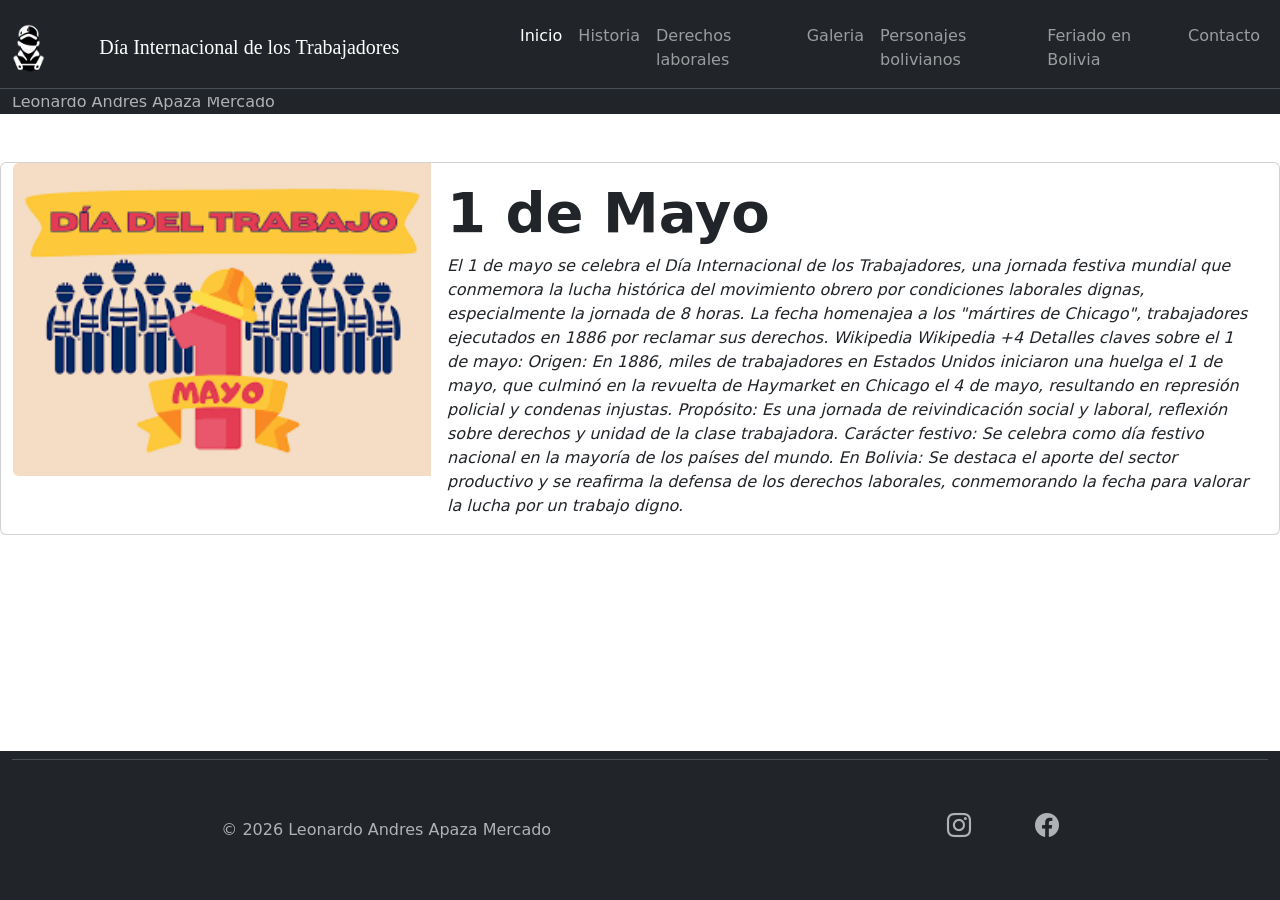
<file: index.html>
<!doctype html>
<html lang="en">

<head>
  <meta charset="utf-8">
  <meta name="viewport" content="width=device-width, initial-scale=1">
  <title>Inicio</title>

  <link href="https://cdn.jsdelivr.net/npm/bootstrap@5.3.8/dist/css/bootstrap.min.css" rel="stylesheet"
    integrity="sha384-sRIl4kxILFvY47J16cr9ZwB07vP4J8+LH7qKQnuqkuIAvNWLzeN8tE5YBujZqJLB" crossorigin="anonymous">
  <link rel="stylesheet" href="https://cdn.jsdelivr.net/npm/bootstrap-icons@1.11.3/font/bootstrap-icons.min.css">
  <link rel="stylesheet" href="css/estilo.css">
</head>

<body>

  <script src="https://cdn.jsdelivr.net/npm/bootstrap@5.3.8/dist/js/bootstrap.bundle.min.js"
    integrity="sha384-FKyoEForCGlyvwx9Hj09JcYn3nv7wiPVlz7YYwJrWVcXK/BmnVDxM+D2scQbITxI"
    crossorigin="anonymous"></script>


  <nav class="navbar navbar-expand-lg bg-dark  border-body fixed-top" id="Inicio" data-bs-theme="dark">
    <div class="container-fluid border-bottom">
      <div class="pu">
        <a class="navbar-brand pe-sm-0 pe-md-5 a" href="#">
          <img src="media/logo.png" alt="Logo" width="auto" height="70"
            class="d-inline-block align-text-center pe-sm-2 pe-md-5 a1">
          <span class="a2">Día Internacional de los Trabajadores</span>
        </a>

        <button class="navbar-toggler justify-content-end b" type="button" data-bs-toggle="collapse"
          data-bs-target="#navbarNav" aria-controls="navbarNav" aria-expanded="false" aria-label="Toggle navigation">
          <span class="navbar-toggler-icon"></span>
        </button>

      </div>

      <div class="collapse navbar-collapse" id="navbarNav">
        <ul class="navbar-nav ms-auto ">
          <li class="nav-item">
            <a class="nav-link active" aria-current="page" href="#Inicio">Inicio</a>
          </li>
          <li class="nav-item">
            <a class="nav-link" href="pages/historia.html">Historia</a>
          </li>
          <li class="nav-item">
            <a class="nav-link" href="pages/derela.html">Derechos laborales</a>
          </li>
          <li class="nav-item">
            <a class="nav-link" href="pages/galeria.html">Galeria</a>
          </li>
          <li class="nav-item">
            <a class="nav-link" href="pages/perbo.html">Personajes bolivianos</a>
          </li>
          <li class="nav-item">
            <a class="nav-link" href="pages/feribo.html">Feriado en Bolivia</a>
          </li>
          <li class="nav-item">
            <a class="nav-link" href="pages/contacto.html">Contacto</a>
          </li>
        </ul>
      </div>
    </div>

  </nav>
  <div class="container-fluid bg-dark" data-bs-theme="dark">
    <span class="fs-6 text-body-secondary">Leonardo Andres Apaza Mercado</span>
  </div>
 
  <div class="card container-fluid my-5 mb-3" style="max-width: 1500px;">
    <div class="row g-0">
      <div class="col-md-4">
        <img src="media/1ini.png" class="img-fluid w-100 rounded-start" alt="...">
      </div>
      <div class="col-md-8">
        <div class="card-body">
          <h5 class="card-title fw-bold display-4">1 de Mayo</h5>
          <p class="card-text fst-italic ">El 1 de mayo se celebra el Día Internacional de los Trabajadores, una jornada festiva
            mundial que conmemora la lucha histórica del movimiento obrero por condiciones laborales dignas,
            especialmente la jornada de 8 horas. La fecha homenajea a los "mártires de Chicago", trabajadores ejecutados
            en 1886 por reclamar sus derechos.
            Wikipedia
            Wikipedia
            +4
            Detalles claves sobre el 1 de mayo:
            Origen: En 1886, miles de trabajadores en Estados Unidos iniciaron una huelga el 1 de mayo, que culminó en
            la revuelta de Haymarket en Chicago el 4 de mayo, resultando en represión policial y condenas injustas.
            Propósito: Es una jornada de reivindicación social y laboral, reflexión sobre derechos y unidad de la clase
            trabajadora.
            Carácter festivo: Se celebra como día festivo nacional en la mayoría de los países del mundo.
            En Bolivia: Se destaca el aporte del sector productivo y se reafirma la defensa de los derechos laborales,
            conmemorando la fecha para valorar la lucha por un trabajo digno.</p>

        </div>
      </div>
    </div>
  </div>



  <div class="container-fluid bg-dark fixed-bottom" data-bs-theme="dark">
    <footer class="d-flex flex-wrap flex-column flex-md-row justify-content-center 
    bg-dark align-items-center mt-2 py-md-5 py-sm-3 border-top" data-bs-theme="dark">
      <div class="col-md-4 d-flex align-items-center">
        <span class="pt-1 mb-3 mb-sm-1 text-body-secondary">© 2026 Leonardo Andres Apaza Mercado</span>
      </div>
      <ul class="nav mb-2 mb-sm-2 col-md-4 justify-content-end list-unstyled d-flex">
        <li class="ms-3 pe-md-5">
          <a class="text-body-secondary" href="#" aria-label="Instagram">
            <i class="bi bi-instagram" style="font-size: 24px;"></i>
          </a>
        </li>
        <li class="ms-3">
          <a class="text-body-secondary" href="#" aria-label="Facebook">
            <i class="bi bi-facebook" style="font-size: 24px;"></i>
          </a>
        </li>
      </ul>
    </footer>
  </div>


</body>

</html>
</file>
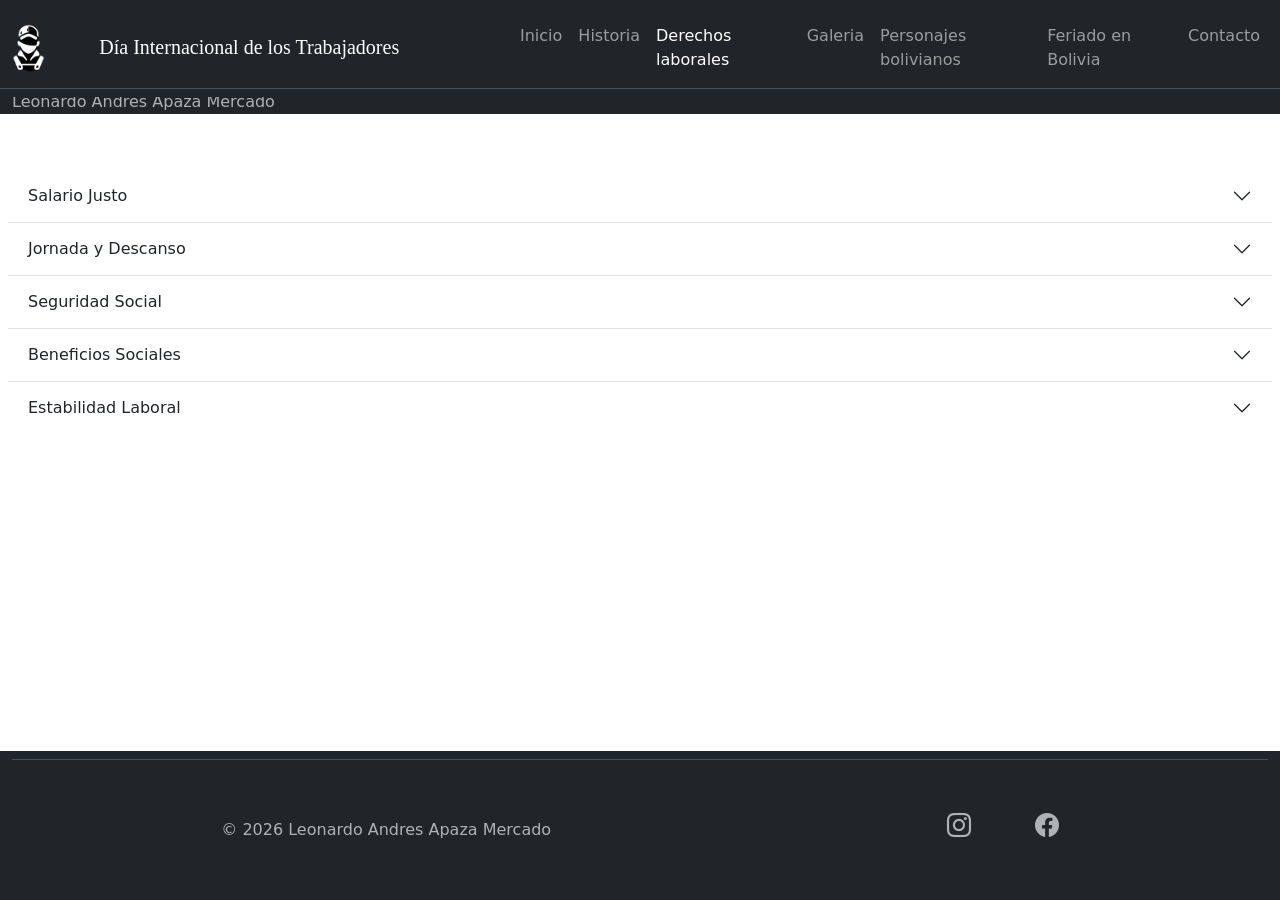
<file: pages/derela.html>
<!doctype html>
<html lang="en">

<head>
  <meta charset="utf-8">
  <meta name="viewport" content="width=device-width, initial-scale=1">
  <title>Derechos laborales</title>
  <link href="https://cdn.jsdelivr.net/npm/bootstrap@5.3.8/dist/css/bootstrap.min.css" rel="stylesheet"
    integrity="sha384-sRIl4kxILFvY47J16cr9ZwB07vP4J8+LH7qKQnuqkuIAvNWLzeN8tE5YBujZqJLB" crossorigin="anonymous">
  <link rel="stylesheet" href="https://cdn.jsdelivr.net/npm/bootstrap-icons@1.11.3/font/bootstrap-icons.min.css">
  <link rel="stylesheet" href="../css/estilo.css">
</head>

<body>
  <script src="https://cdn.jsdelivr.net/npm/bootstrap@5.3.8/dist/js/bootstrap.bundle.min.js"
    integrity="sha384-FKyoEForCGlyvwx9Hj09JcYn3nv7wiPVlz7YYwJrWVcXK/BmnVDxM+D2scQbITxI"
    crossorigin="anonymous"></script>

  <nav class="navbar navbar-expand-lg bg-dark  border-body fixed-top" id="Inicio" data-bs-theme="dark">
    <div class="container-fluid border-bottom">
      <div class="pu">
        <a class="navbar-brand pe-sm-0 pe-md-5 a" href="#">
          <img src="../media/logo.png" alt="Logo" width="auto" height="70"
            class="d-inline-block align-text-center pe-sm-2 pe-md-5 a1">
          <span class="a2">Día Internacional de los Trabajadores</span>
        </a>

        <button class="navbar-toggler justify-content-end b" type="button" data-bs-toggle="collapse"
          data-bs-target="#navbarNav" aria-controls="navbarNav" aria-expanded="false" aria-label="Toggle navigation">
          <span class="navbar-toggler-icon"></span>
        </button>

      </div>

      <div class="collapse navbar-collapse" id="navbarNav">
        <ul class="navbar-nav ms-xl-auto">
          <li class="nav-item">
            <a class="nav-link" aria-current="page" href="../index.html">Inicio</a>
          </li>
          <li class="nav-item">
            <a class="nav-link" href="historia.html">Historia</a>
          </li>
          <li class="nav-item">
            <a class="nav-link  active" href="#Inicio">Derechos laborales</a>
          </li>
          <li class="nav-item">
            <a class="nav-link" href="galeria.html">Galeria</a>
          </li>
          <li class="nav-item">
            <a class="nav-link" href="perbo.html">Personajes bolivianos</a>
          </li>
          <li class="nav-item">
            <a class="nav-link" href="feribo.html">Feriado en Bolivia</a>
          </li>
          <li class="nav-item">
            <a class="nav-link" href="contacto.html">Contacto</a>
          </li>
        </ul>
      </div>
    </div>

  </nav>


  <div class="container-fluid bg-dark" data-bs-theme="dark">
    <span class="fs-6 text-body-secondary">Leonardo Andres Apaza Mercado</span>
  </div>

  <div class="accordion accordion-flush mt-5 p-2" id="accordionFlushExample">
    <div class="accordion-item">
      <h2 class="accordion-header">
        <button class="accordion-button collapsed" type="button" data-bs-toggle="collapse"
          data-bs-target="#flush-collapseOne" aria-expanded="false" aria-controls="flush-collapseOne">
          Salario Justo
        </button>
      </h2>
      <div id="flush-collapseOne" class="accordion-collapse collapse" data-bs-parent="#accordionFlushExample">
        <div class="accordion-body">Pago no inferior al salario mínimo nacional (Bs. 2.362 en 2024, sujeto a incrementos
          anuales).</div>
      </div>
    </div>
    <div class="accordion-item">
      <h2 class="accordion-header">
        <button class="accordion-button collapsed" type="button" data-bs-toggle="collapse"
          data-bs-target="#flush-collapseTwo" aria-expanded="false" aria-controls="flush-collapseTwo">
          Jornada y Descanso
        </button>
      </h2>
      <div id="flush-collapseTwo" class="accordion-collapse collapse" data-bs-parent="#accordionFlushExample">
        <div class="accordion-body">Jornada máxima de 48 horas semanales (hombres, industria) o 40 horas (mujeres, toda
          industria). Derecho a descanso semanal y vacaciones pagadas (15 días hábiles tras un año).</div>
      </div>
    </div>
    <div class="accordion-item">
      <h2 class="accordion-header">
        <button class="accordion-button collapsed" type="button" data-bs-toggle="collapse"
          data-bs-target="#flush-collapseThree" aria-expanded="false" aria-controls="flush-collapseThree">
          Seguridad Social
        </button>
      </h2>
      <div id="flush-collapseThree" class="accordion-collapse collapse" data-bs-parent="#accordionFlushExample">
        <div class="accordion-body">Afiliación a corto plazo (salud) y largo plazo (jubilación).</div>
      </div>
    </div>
    <div class="accordion-item">
      <h2 class="accordion-header">
        <button class="accordion-button collapsed" type="button" data-bs-toggle="collapse"
          data-bs-target="#flush-collapse4" aria-expanded="false" aria-controls="flush-collapse4">
          Beneficios Sociales
        </button>
      </h2>
      <div id="flush-collapse4" class="accordion-collapse collapse" data-bs-parent="#accordionFlushExample">
        <div class="accordion-body">Aguinaldo de Navidad y pago de finiquito (indemnización/desahucio) ante retiros justificados.</div>
      </div>
    </div>
    <div class="accordion-item">
      <h2 class="accordion-header">
        <button class="accordion-button collapsed" type="button" data-bs-toggle="collapse"
          data-bs-target="#flush-collapse5" aria-expanded="false" aria-controls="flush-collapse5">
          Estabilidad Laboral
        </button>
      </h2>
      <div id="flush-collapse5" class="accordion-collapse collapse" data-bs-parent="#accordionFlushExample">
        <div class="accordion-body">Protección contra despidos injustificados y reconocimiento de la relación laboral verbal o escrita.</div>
      </div>
    </div>
  </div>

  <div class="container-fluid bg-dark fixed-bottom" data-bs-theme="dark">
    <footer class="d-flex flex-wrap flex-column flex-md-row justify-content-center 
    bg-dark align-items-center mt-2 py-md-5 py-sm-3 border-top" data-bs-theme="dark">
      <div class="col-md-4 d-flex align-items-center">
        <span class="pt-1 mb-3 mb-sm-1 text-body-secondary">© 2026 Leonardo Andres Apaza Mercado</span>
      </div>
      <ul class="nav mb-2 mb-sm-2 col-md-4 justify-content-end list-unstyled d-flex">
        <li class="ms-3 pe-md-5">
          <a class="text-body-secondary" href="#" aria-label="Instagram">
            <i class="bi bi-instagram" style="font-size: 24px;"></i>
          </a>
        </li>
        <li class="ms-3">
          <a class="text-body-secondary" href="#" aria-label="Facebook">
            <i class="bi bi-facebook" style="font-size: 24px;"></i>
          </a>
        </li>
      </ul>
    </footer>
  </div>
</body>

</html>
</file>
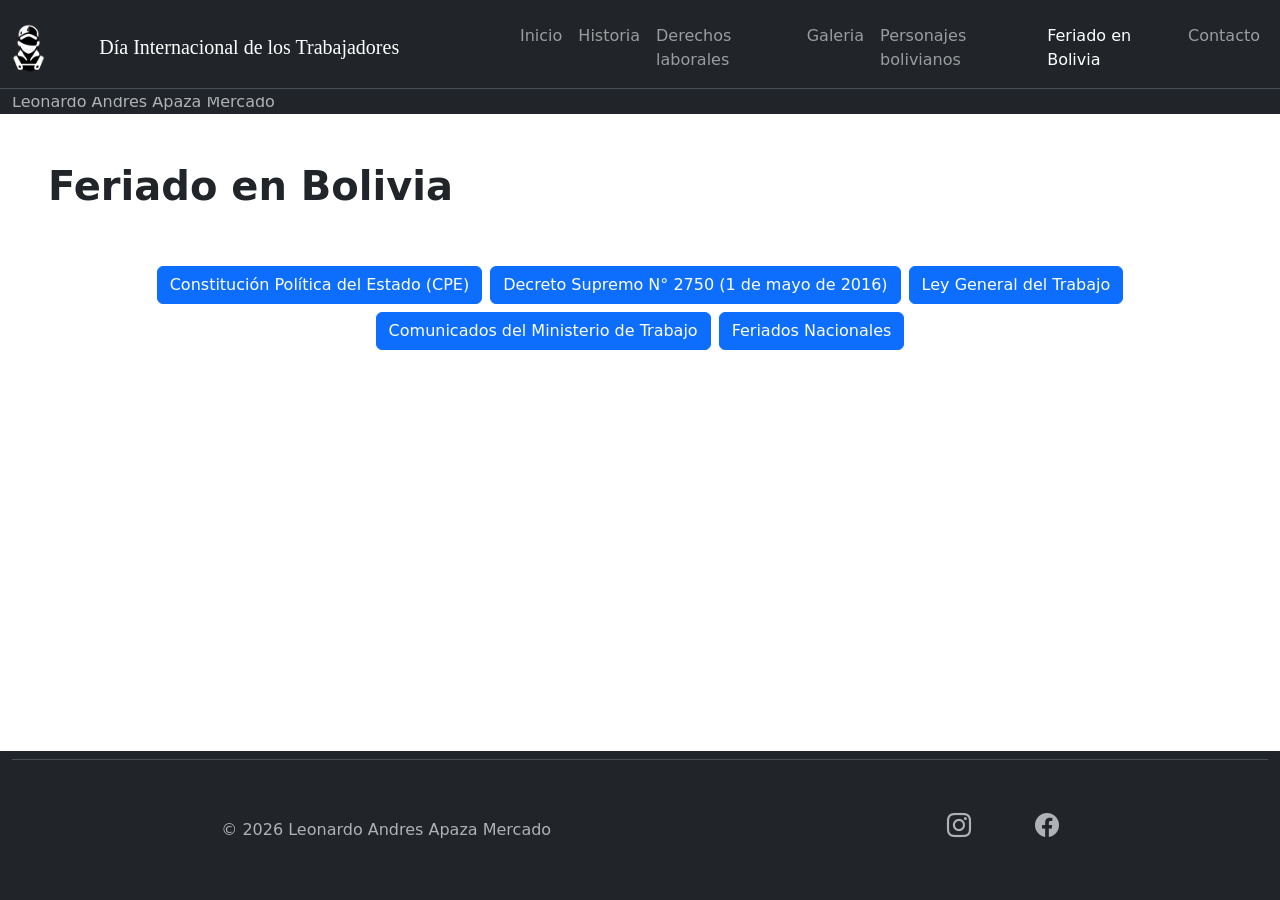
<file: pages/feribo.html>
<!doctype html>
<html lang="en">

<head>
  <meta charset="utf-8">
  <meta name="viewport" content="width=device-width, initial-scale=1">
  <title>Feriado en Bolivia</title>
  <link href="https://cdn.jsdelivr.net/npm/bootstrap@5.3.8/dist/css/bootstrap.min.css" rel="stylesheet"
    integrity="sha384-sRIl4kxILFvY47J16cr9ZwB07vP4J8+LH7qKQnuqkuIAvNWLzeN8tE5YBujZqJLB" crossorigin="anonymous">
  <link rel="stylesheet" href="https://cdn.jsdelivr.net/npm/bootstrap-icons@1.11.3/font/bootstrap-icons.min.css">
  <link rel="stylesheet" href="../css/estilo.css">
</head>

<body>
  <script src="https://cdn.jsdelivr.net/npm/bootstrap@5.3.8/dist/js/bootstrap.bundle.min.js"
    integrity="sha384-FKyoEForCGlyvwx9Hj09JcYn3nv7wiPVlz7YYwJrWVcXK/BmnVDxM+D2scQbITxI"
    crossorigin="anonymous"></script>

  <nav class="navbar navbar-expand-lg bg-dark  border-body fixed-top" id="Inicio" data-bs-theme="dark">
    <div class="container-fluid border-bottom">
      <div class="pu">
        <a class="navbar-brand pe-sm-0 pe-md-5 a" href="#">
          <img src="../media/logo.png" alt="Logo" width="auto" height="70"
            class="d-inline-block align-text-center pe-sm-2 pe-md-5 a1">
          <span class="a2">Día Internacional de los Trabajadores</span>
        </a>

        <button class="navbar-toggler justify-content-end b" type="button" data-bs-toggle="collapse"
          data-bs-target="#navbarNav" aria-controls="navbarNav" aria-expanded="false" aria-label="Toggle navigation">
          <span class="navbar-toggler-icon"></span>
        </button>

      </div>

      <div class="collapse navbar-collapse" id="navbarNav">
        <ul class="navbar-nav ms-xl-auto">
          <li class="nav-item">
            <a class="nav-link" aria-current="page" href="../index.html">Inicio</a>
          </li>
          <li class="nav-item">
            <a class="nav-link" href="historia.html">Historia</a>
          </li>
          <li class="nav-item">
            <a class="nav-link" href="derela.html">Derechos laborales</a>
          </li>
          <li class="nav-item">
            <a class="nav-link" href="galeria.html">Galeria</a>
          </li>
          <li class="nav-item">
            <a class="nav-link" href="perbo.html">Personajes bolivianos</a>
          </li>
          <li class="nav-item">
            <a class="nav-link  active" href="#Inicio">Feriado en Bolivia</a>
          </li>
          <li class="nav-item">
            <a class="nav-link" href="contacto.html">Contacto</a>
          </li>
        </ul>
      </div>
    </div>

  </nav>

  <div class="container-fluid bg-dark" data-bs-theme="dark">
    <span class="fs-6 text-body-secondary">Leonardo Andres Apaza Mercado</span>
  </div>

  <p class="fw-bold display-6 m-5">Feriado en Bolivia</p>
  <div class="d-flex flex-wrap justify-content-center align-items-center g-3 p-1 m-5">
    <button type="button" class="btn btn-primary m-1" data-bs-toggle="modal" data-bs-target="#1">
      Constitución Política del Estado (CPE)
    </button>
    <button type="button" class="btn btn-primary m-1" data-bs-toggle="modal" data-bs-target="#2">
      Decreto Supremo N° 2750 (1 de mayo de 2016)
    </button>
    <button type="button" class="btn btn-primary m-1" data-bs-toggle="modal" data-bs-target="#3">
      Ley General del Trabajo
    </button>
    <button type="button" class="btn btn-primary m-1" data-bs-toggle="modal" data-bs-target="#4">
      Comunicados del Ministerio de Trabajo
    </button>
    <button type="button" class="btn btn-primary m-1" data-bs-toggle="modal" data-bs-target="#5">
      Feriados Nacionales
    </button>
  </div>
  <!-- Modal -->
  <div class="modal fade" id="1" tabindex="-1" aria-labelledby="exampleModalLabel" aria-hidden="true">
    <div class="modal-dialog">
      <div class="modal-content">
        <div class="modal-header">
          <h1 class="modal-title fs-5" id="1">Constitución Política del Estado (CPE)</h1>
          <button type="button" class="btn-close" data-bs-dismiss="modal" aria-label="Close"></button>
        </div>
        <div class="modal-body">
          Aunque la Constitución no nombra cada feriado individualmente, establece la base del derecho al descanso en su
          Artículo 49, Parágrafo II:
          <br>
          "La ley regulará el régimen de descanso laboral y de festividades..."
          Esto garantiza que los días de descanso remunerado son un derecho constitucional para todos los trabajadores.
        </div>
      </div>
    </div>
  </div>
  <div class="modal fade" id="2" tabindex="-1" aria-labelledby="exampleModalLabel" aria-hidden="true">
    <div class="modal-dialog">
      <div class="modal-content">
        <div class="modal-header">
          <h1 class="modal-title fs-5" id="2">Decreto Supremo N° 2750 (1 de mayo de 2016)</h1>
          <button type="button" class="btn-close" data-bs-dismiss="modal" aria-label="Close"></button>
        </div>
        <div class="modal-body">
          Este es el decreto principal que regula los feriados nacionales en Bolivia.
          <br>
          Artículo 2: Incluye explícitamente al 1 de mayo (Día del Trabajo) como un feriado nacional con suspensión de
          actividades públicas y privadas en todo el territorio del Estado Plurinacional de Bolivia.
          <br>
          Artículo 3: Establece que, si un feriado coincide con un domingo, este debe ser trasladado al lunes siguiente
          (lo cual es una duda común cuando el 1 de mayo cae en fin de semana).
        </div>
      </div>
    </div>
  </div>
  <div class="modal fade" id="3" tabindex="-1" aria-labelledby="exampleModalLabel" aria-hidden="true">
    <div class="modal-dialog">
      <div class="modal-content">
        <div class="modal-header">
          <h1 class="modal-title fs-5" id="3">Ley General del Trabajo</h1>
          <button type="button" class="btn-close" data-bs-dismiss="modal" aria-label="Close"></button>
        </div>
        <div class="modal-body">
          Artículo 41: Determina que los días feriados son días de descanso.
          <br>
          Artículo 55: Estipula que, si por razones excepcionales se debe trabajar en un día feriado (como el 1 de
          mayo), el trabajador tiene derecho a percibir el triple del salario por esa jornada (pago de 100% por el
          feriado más el doble por el trabajo realizado).
        </div>
      </div>
    </div>
  </div>
  <div class="modal fade" id="4" tabindex="-1" aria-labelledby="exampleModalLabel" aria-hidden="true">
    <div class="modal-dialog">
      <div class="modal-content">
        <div class="modal-header">
          <h1 class="modal-title fs-5" id="4">Comunicados del Ministerio de Trabajo</h1>
          <button type="button" class="btn-close" data-bs-dismiss="modal" aria-label="Close"></button>
        </div>
        <div class="modal-body">
          Cada año, el Ministerio de Trabajo, Empleo y Previsión Social emite un Comunicado Oficial específico semanas
          antes de la fecha. Este documento ratifica la suspensión de actividades y aclara si habrá una jornada laboral
          de horario continuo el día previo (30 de abril), dependiendo del calendario de ese año.
        </div>
      </div>
    </div>
  </div>
<div class="modal fade" id="5" tabindex="-1" aria-labelledby="exampleModalLabel" aria-hidden="true">
    <div class="modal-dialog">
      <div class="modal-content">
        <div class="modal-header">
          <h1 class="modal-title fs-5" id="5">Feriados Nacionales</h1>
          <button type="button" class="btn-close" data-bs-dismiss="modal" aria-label="Close"></button>
        </div>
        <div class="modal-body">
          <img src="../media/1feria.png" class="img-fluid">
        </div>
      </div>
    </div>
  </div>

  <div class="container-fluid bg-dark fixed-bottom" data-bs-theme="dark">
    <footer class="d-flex flex-wrap flex-column flex-md-row justify-content-center 
    bg-dark align-items-center mt-2 py-md-5 py-sm-3 border-top" data-bs-theme="dark">
      <div class="col-md-4 d-flex align-items-center">
        <span class="pt-1 mb-3 mb-sm-1 text-body-secondary">© 2026 Leonardo Andres Apaza Mercado</span>
      </div>
      <ul class="nav mb-2 mb-sm-2 col-md-4 justify-content-end list-unstyled d-flex">
        <li class="ms-3 pe-md-5">
          <a class="text-body-secondary" href="#" aria-label="Instagram">
            <i class="bi bi-instagram" style="font-size: 24px;"></i>
          </a>
        </li>
        <li class="ms-3">
          <a class="text-body-secondary" href="#" aria-label="Facebook">
            <i class="bi bi-facebook" style="font-size: 24px;"></i>
          </a>
        </li>
      </ul>
    </footer>
  </div>
</body>

</html>
</file>
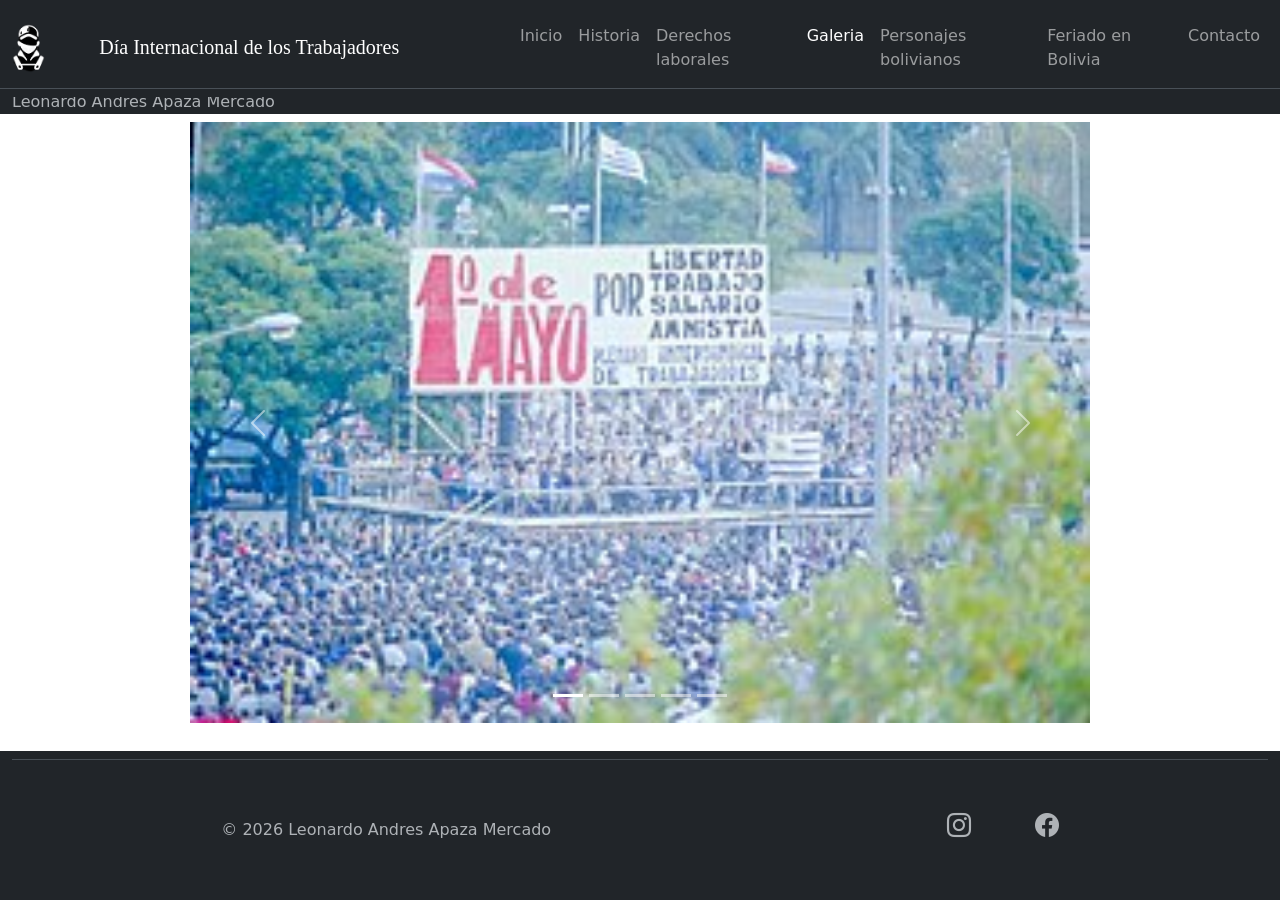
<file: pages/galeria.html>
<!doctype html>
<html lang="en">
  <head>
    <meta charset="utf-8">
    <meta name="viewport" content="width=device-width, initial-scale=1">
    <title>Galeria</title>
    <link href="https://cdn.jsdelivr.net/npm/bootstrap@5.3.8/dist/css/bootstrap.min.css" rel="stylesheet"
    integrity="sha384-sRIl4kxILFvY47J16cr9ZwB07vP4J8+LH7qKQnuqkuIAvNWLzeN8tE5YBujZqJLB" crossorigin="anonymous">
    <link rel="stylesheet" href="https://cdn.jsdelivr.net/npm/bootstrap-icons@1.11.3/font/bootstrap-icons.min.css">
    <link rel="stylesheet" href="../css/estilo.css">
  </head>
  <body>
     <script src="https://cdn.jsdelivr.net/npm/bootstrap@5.3.8/dist/js/bootstrap.bundle.min.js"
    integrity="sha384-FKyoEForCGlyvwx9Hj09JcYn3nv7wiPVlz7YYwJrWVcXK/BmnVDxM+D2scQbITxI"
    crossorigin="anonymous"></script>

  <nav class="navbar navbar-expand-lg bg-dark  border-body fixed-top" id="Inicio" data-bs-theme="dark">
    <div class="container-fluid border-bottom">
      <div class="pu">
        <a class="navbar-brand pe-sm-0 pe-md-5 a" href="#">
          <img src="../media/logo.png" alt="Logo" width="auto" height="70"
            class="d-inline-block align-text-center pe-sm-2 pe-md-5 a1">
          <span class="a2">Día Internacional de los Trabajadores</span>
        </a>

        <button class="navbar-toggler justify-content-end b" type="button" data-bs-toggle="collapse"
          data-bs-target="#navbarNav" aria-controls="navbarNav" aria-expanded="false" aria-label="Toggle navigation">
          <span class="navbar-toggler-icon"></span>
        </button>

      </div>

       <div class="collapse navbar-collapse" id="navbarNav">
        <ul class="navbar-nav ms-xl-auto">
        <li class="nav-item">
          <a class="nav-link" aria-current="page" href="../index.html">Inicio</a>
        </li>
        <li class="nav-item">
          <a class="nav-link" href="historia.html">Historia</a>
        </li>
        <li class="nav-item">
          <a class="nav-link" href="derela.html">Derechos laborales</a>
        </li>
        <li class="nav-item">
          <a class="nav-link  active" href="#Inicio">Galeria</a>
        </li>
        <li class="nav-item">
          <a class="nav-link" href="perbo.html">Personajes bolivianos</a>
        </li>
        <li class="nav-item">
          <a class="nav-link" href="feribo.html">Feriado en Bolivia</a>
        </li>
        <li class="nav-item">
          <a class="nav-link" href="contacto.html">Contacto</a>
        </li>
      </ul>
      </div>
    </div>
  </nav>
  
  <div class="container-fluid bg-dark" data-bs-theme="dark">
    <span class="fs-6 text-body-secondary">Leonardo Andres Apaza Mercado</span>
  </div>
  <div class="cont mt-2">
  <div id="carouselExampleIndicators" class="carousel slide">
  <div class="carousel-indicators">
    <button type="button" data-bs-target="#carouselExampleIndicators" data-bs-slide-to="0" class="active" aria-current="true" aria-label="Slide 1"></button>
    <button type="button" data-bs-target="#carouselExampleIndicators" data-bs-slide-to="1" aria-label="Slide 2"></button>
    <button type="button" data-bs-target="#carouselExampleIndicators" data-bs-slide-to="2" aria-label="Slide 3"></button>
    <button type="button" data-bs-target="#carouselExampleIndicators" data-bs-slide-to="3" aria-label="Slide 4"></button>
    <button type="button" data-bs-target="#carouselExampleIndicators" data-bs-slide-to="4" aria-label="Slide 5"></button>
  </div>
 
  <div class="carousel-inner">
    <div class="carousel-item active">
      <img src="../media/ga22.jpg" class="d-block w-100 " alt="...">
    </div>
    <div class="carousel-item">
      <img src="../media/ga11.jpg" class="d-block w-100" alt="...">
    </div>
    <div class="carousel-item">
      <img src="../media/ga33.jpg" class="d-block w-100" alt="...">
    </div>
    <div class="carousel-item">
      <img src="../media/ga1.webp" class="d-block w-100" alt="...">
    </div>
    <div class="carousel-item">
      <img src="../media/ga2.webp" class="d-block w-100" alt="...">
    </div>
  </div>
  <button class="carousel-control-prev" type="button" data-bs-target="#carouselExampleIndicators" data-bs-slide="prev">
    <span class="carousel-control-prev-icon" aria-hidden="true"></span>
    <span class="visually-hidden">Previous</span>
  </button>
  <button class="carousel-control-next" type="button" data-bs-target="#carouselExampleIndicators" data-bs-slide="next">
    <span class="carousel-control-next-icon" aria-hidden="true"></span>
    <span class="visually-hidden">Next</span>
  </button>
</div>
</div>
  <div class="container-fluid bg-dark fixed-bottom" data-bs-theme="dark">
    <footer class="d-flex flex-wrap flex-column flex-md-row justify-content-center 
    bg-dark align-items-center mt-2 py-md-5 py-sm-3 border-top" data-bs-theme="dark">
      <div class="col-md-4 d-flex align-items-center"> 
        <span class="pt-1 mb-3 mb-sm-1 text-body-secondary">© 2026 Leonardo Andres Apaza Mercado</span> 
      </div>
      <ul class="nav mb-2 mb-sm-2 col-md-4 justify-content-end list-unstyled d-flex">
  <li class="ms-3 pe-md-5">
    <a class="text-body-secondary" href="#" aria-label="Instagram">
      <i class="bi bi-instagram" style="font-size: 24px;"></i>
    </a>
  </li>
  <li class="ms-3">
    <a class="text-body-secondary" href="#" aria-label="Facebook">
      <i class="bi bi-facebook" style="font-size: 24px;"></i>
    </a>
  </li>
</ul>
    </footer>
  </div>
  </body>
</html>
</file>
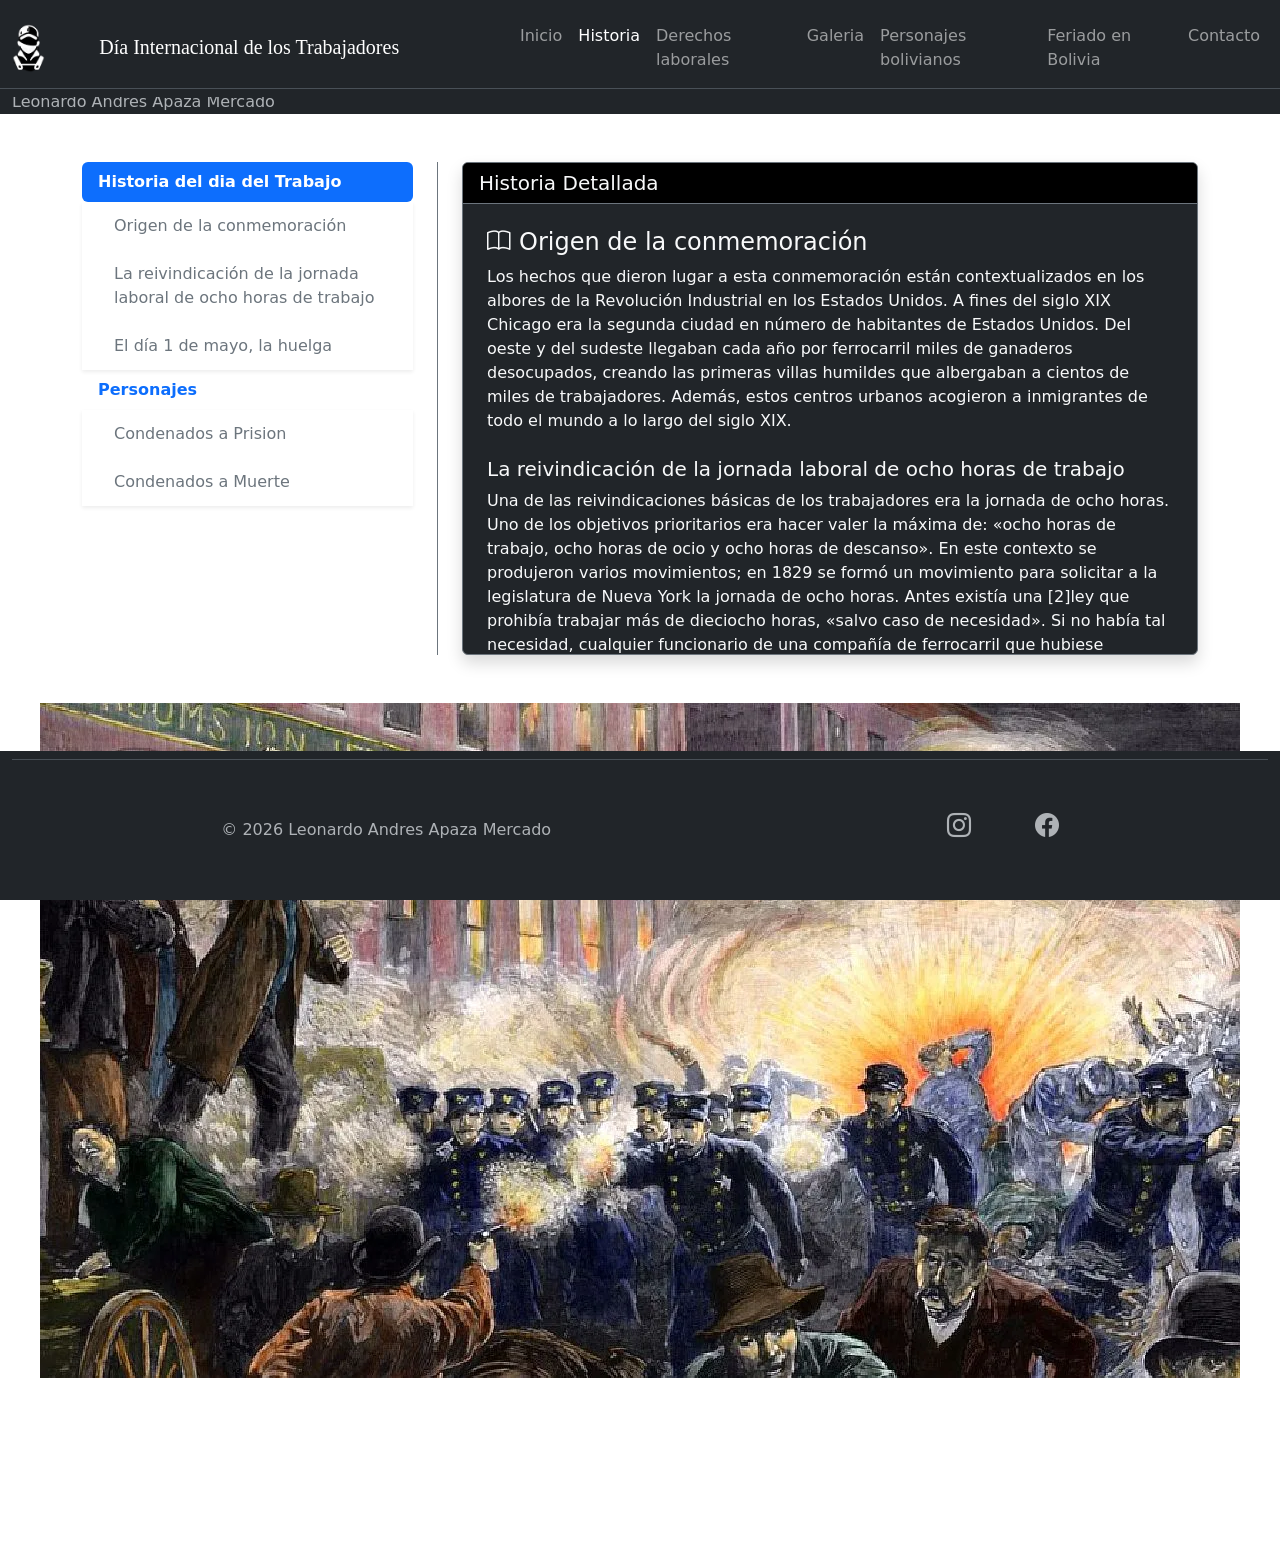
<file: pages/historia.html>
<!doctype html>
<html lang="en">

<head>
  <meta charset="utf-8">
  <meta name="viewport" content="width=device-width, initial-scale=1">
  <title>Historia</title>
  <link href="https://cdn.jsdelivr.net/npm/bootstrap@5.3.8/dist/css/bootstrap.min.css" rel="stylesheet"
    integrity="sha384-sRIl4kxILFvY47J16cr9ZwB07vP4J8+LH7qKQnuqkuIAvNWLzeN8tE5YBujZqJLB" crossorigin="anonymous">
  <link rel="stylesheet" href="https://cdn.jsdelivr.net/npm/bootstrap-icons@1.11.3/font/bootstrap-icons.min.css">
  <link rel="stylesheet" href="../css/estilo.css">
</head>

<body >
  <script src="https://cdn.jsdelivr.net/npm/bootstrap@5.3.8/dist/js/bootstrap.bundle.min.js"
    integrity="sha384-FKyoEForCGlyvwx9Hj09JcYn3nv7wiPVlz7YYwJrWVcXK/BmnVDxM+D2scQbITxI"
    crossorigin="anonymous"></script>

  <nav class="navbar navbar-expand-lg bg-dark  border-body fixed-top" id="Inicio" data-bs-theme="dark">
    <div class="container-fluid border-bottom">
      <div class="pu">
        <a class="navbar-brand pe-sm-0 pe-md-5 a" href="#">
          <img src="../media/logo.png" alt="Logo" width="auto" height="70"
            class="d-inline-block align-text-center pe-sm-2 pe-md-5 a1">
          <span class="a2">Día Internacional de los Trabajadores</span>
        </a>

        <button class="navbar-toggler justify-content-end b" type="button" data-bs-toggle="collapse"
          data-bs-target="#navbarNav" aria-controls="navbarNav" aria-expanded="false" aria-label="Toggle navigation">
          <span class="navbar-toggler-icon"></span>
        </button>

      </div>

      <div class="collapse navbar-collapse " id="navbarNav">
        <ul class="navbar-nav  ms-xl-auto">
          <li class="nav-item">
            <a class="nav-link" aria-current="page" href="../index.html">Inicio</a>
          </li>
          <li class="nav-item">
            <a class="nav-link  active" href="#Inicio">Historia</a>
          </li>
          <li class="nav-item">
            <a class="nav-link" href="derela.html">Derechos laborales</a>
          </li>
          <li class="nav-item">
            <a class="nav-link" href="galeria.html">Galeria</a>
          </li>
          <li class="nav-item">
            <a class="nav-link" href="perbo.html">Personajes bolivianos</a>
          </li>
          <li class="nav-item">
            <a class="nav-link" href="feribo.html">Feriado en Bolivia</a>
          </li>
          <li class="nav-item">
            <a class="nav-link" href="contacto.html">Contacto</a>
          </li>
        </ul>
      </div>
    </div>

  </nav>
  <div class="container-fluid bg-dark" data-bs-theme="dark">
    <span class="fs-6 text-body-secondary">Leonardo Andres Apaza Mercado</span>
  </div>


  
  <div class="container my-5">
    <div class="row g-4">
      <div class="col-md-4">
        <nav id="navbar-scroll"
          class="h-100 flex-column align-items-stretch pe-4 border-end border-secondary sticky-top" style="top: 100px;">
          <nav class="nav nav-pills flex-column">
            <a class="nav-link fw-bold text-red" href="#item-1">Historia del dia del Trabajo</a>
            <nav class="nav nav-pills flex-column shadow-sm">
              <a class="nav-link ms-3 my-1 small text-secondary" href="#item-11">Origen de la conmemoración</a>
              <a class="nav-link ms-3 my-1 small text-secondary" href="#item-12">La reivindicación de la jornada laboral
                de ocho horas de trabajo</a>
              <a class="nav-link ms-3 my-1 small text-secondary" href="#item-1-2">El día 1 de mayo, la huelga</a>
            </nav>
            <a class="nav-link fw-bold text-red" href="#item-3">Personajes</a>
            <nav class="nav nav-pills flex-column shadow-sm">
              <a class="nav-link ms-3 my-1 small text-secondary" href="#item-3-1">Condenados a Prision</a>
              <a class="nav-link ms-3 my-1 small text-secondary" href="#item-3-2">Condenados a Muerte</a>
            </nav>
          </nav>
        </nav>
      </div>

      <div class="col-md-8">
        <div class="card bg-dark text-light border-secondary shadow">
          <div class="card-header border-secondary bg-black">
            <h5 class="mb-0">Historia Detallada</h5>
          </div>
          <div class="card-body p-0">
            <div data-bs-spy="scroll" data-bs-target="#navbar-scroll" data-bs-smooth-scroll="true"
              class="scrollspy-example p-4" tabindex="0" style="height: 450px; overflow-y: auto; position: relative;">

              <section id="item-1">
                <h4><i class="bi bi-book me-2" id="item-11"></i>Origen de la conmemoración</h4>
                <p>Los hechos que dieron lugar a esta conmemoración están contextualizados en los albores de la
                  Revolución Industrial en los Estados Unidos. A fines del siglo XIX Chicago era la segunda ciudad en
                  número de habitantes de Estados Unidos. Del oeste y del sudeste llegaban cada año por ferrocarril
                  miles de ganaderos desocupados, creando las primeras villas humildes que albergaban a cientos de miles
                  de trabajadores. Además, estos centros urbanos acogieron a inmigrantes de todo el mundo a lo largo del
                  siglo XIX.</p>
                <div id="item-12" class="mt-4">
                  <h5>La reivindicación de la jornada laboral de ocho horas de trabajo</h5>
                  <p>Una de las reivindicaciones básicas de los trabajadores era la jornada de ocho horas. Uno de los
                    objetivos prioritarios era hacer valer la máxima de: «ocho horas de trabajo, ocho horas de ocio y
                    ocho horas de descanso». En este contexto se produjeron varios movimientos; en 1829 se formó un
                    movimiento para solicitar a la legislatura de Nueva York la jornada de ocho horas. Antes existía una
                    [2]ley que prohibía trabajar más de dieciocho horas, «salvo caso de necesidad». Si no había tal
                    necesidad, cualquier funcionario de una compañía de ferrocarril que hubiese obligado a un maquinista
                    o fogonero a trabajar jornadas de dieciocho horas diarias debía pagar una multa de veinticinco
                    dólares.
                    La mayoría de los obreros estaban afiliados a la Noble Orden de los Caballeros del Trabajo, pero
                    tenía más preponderancia la American Federation of Labor (Federación Estadounidense del Trabajo), en
                    su inicio socialista (aunque algunas fuentes señalan su origen anarquista). En su cuarto congreso,
                    realizado el 17 de octubre de 1884, ésta había resuelto que desde el 1 de mayo de 1886 la duración
                    legal de la jornada de trabajo debería ser de ocho horas, yéndose a la huelga si no se obtenía esta
                    reivindicación y recomendándose a todas las uniones sindicales que tratasen de hacer leyes en ese
                    sentido en sus jurisdicciones. Esta resolución despertó el interés de las organizaciones, que veían
                    la posibilidad de obtener mayor cantidad de puestos de trabajo con la jornada de ocho horas.
                    En 1868, el presidente Andrew Johnson promulgó la llamada ley Ingersoll,[3] estableciendo la jornada
                    de ocho horas. Al poco tiempo, diecinueve estados sancionaron leyes con jornadas máximas de ocho y
                    diez horas, aunque siempre con cláusulas que permitían aumentarlas a entre catorce y dieciocho
                    horas. Aun así, debido a la falta de cumplimiento de la ley Ingersoll, las organizaciones laborales
                    y sindicales de Estados Unidos se movilizaron. La prensa generalista de Estados Unidos, reaccionaria
                    y alineándose con las tesis empresariales, calificaba el movimiento como «indignante e
                    irrespetuoso», «delirio de lunáticos poco patriotas», y manifestó que era «lo mismo que pedir que se
                    pague un salario sin cumplir ninguna hora de trabajo».[4
                  </p>
                </div>
                <div id="item-1-2" class="mt-4">
                  <h5>El día 1 de mayo, la huelga</h5>
                  <p>El sábado 1 de mayo de 1886,[5] doscientos mil trabajadores iniciaron la huelga mientras que otros
                    doscientos mil obtenían esa conquista con la simple amenaza de paro.

                    En Chicago, donde las condiciones de los trabajadores eran mucho peores que en otras ciudades, las
                    movilizaciones siguieron los días 2 y 3 de mayo. La única fábrica que trabajaba era la de maquinaria
                    agrícola Helmans, en huelga desde el 16 de febrero porque querían descontar a los obreros una
                    cantidad de sus salarios para la construcción de una iglesia. La producción se mantenía a base de
                    esquiroles. El día 2, la policía había disuelto en forma violenta una manifestación de más de
                    cincuenta mil personas y el día 3 se celebraba una concentración en frente de sus puertas; cuando
                    estaba en la tribuna el anarquista August Spies, sonó la sirena de salida de un turno de
                    rompehuelgas. Los concentrados se lanzaron sobre los scabs (amarillos) comenzando una pelea campal.
                    Una compañía de policías, sin aviso alguno, procedió a disparar a quemarropa sobre la gente
                    produciendo seis muertos y decenas de heridos.

                    El periodista Adolph Fischer, redactor del Arbeiter Zeitung, corrió a su periódico donde redactó una
                    proclama (que luego se utilizaría como principal prueba acusatoria en el juicio que le llevó a la
                    horca) imprimiendo veinticinco mil octavillas. La proclama decía:</p>
                </div>
              </section>

              <hr class="my-5 border-secondary">

              <section id="item-3">
                <h4><i class="bi bi-person-badge me-2"></i>Personajes</h4>
                <p>La Prensa reclamaba un juicio sumario por parte de la Corte Suprema, responsabilizando a ocho
                  anarquistas y a todas las figuras prominentes del movimiento obrero.

                  El 21 de junio de 1886, se inició la causa contra treinta y un responsables, que luego quedaron en
                  ocho. Las irregularidades en el juicio fueron muchas, violándose todas las normas procesales en su
                  forma y fondo, tanto que ha llegado a ser calificado de juicio farsa. Los juzgados fueron declarados
                  culpables. Tres de ellos fueron condenados a prisión y cinco a muerte, los cuales serían ejecutados en
                  la horca. El detalle de las condenas es el siguiente:</p>
                <div id="item-3-1" class="mt-4">
                  <h5>Prisión</h5>
                  <p>
                  <ul class="list-unstyled">
                    <li><i class="bi bi-circle-fill"></i> Samuel Fielden, inglés, treinta y nueve años, pastor metodista
                      y obrero textil, condenado a cadena
                      perpetua.</li>
                    <li><i class="bi bi-circle-fill"></i> Samuel Fielden, inglés, treinta y nueve años, pastor metodista
                      y obrero textil, condenado a cadena
                      perpetua.</li>
                    <li><i class="bi bi-circle-fill"></i> Michael Schwab, alemán, treinta y tres años, tipógrafo,
                      condenado a cadena perpetua.</li>
                  </ul>
                  </p>
                </div>
                <div id="item-3-2" class="mt-4">
                  <h5>A muerte</h5>
                  <p>
                  <ul class="list-unstyled">
                    <li><i class="bi bi-circle-fill"></i> George Engel, alemán, cincuenta años, tipógrafo.</li>
                    <li><i class="bi bi-circle-fill"></i> Adolph Fischer, alemán, treinta años, periodista.</li>
                    <li><i class="bi bi-circle-fill"></i> Albert Parsons, estadounidense, treinta y nueve años,
                      periodista, esposo de la mexicana Lucy González Parsons aunque se probó que no estuvo en el lugar,
                      se entregó para estar con sus compañeros y fue juzgado igual.</li>
                    <li><i class="bi bi-circle-fill"></i> August Vincent Theodore Spies, alemán, treinta y un años,
                      periodista.</li>
                    <li><i class="bi bi-circle-fill"></i> Louis Lingg, alemán, veintidós años, carpintero para no ser
                      ejecutado se suicidó en su celda.</li>
                  </ul>
                  </p>
                </div>
              </section>
            </div>
          </div>
        </div>
      </div>
    </div>
  </div>
 <div class="text-center container-fluid my-5 pb-5">
  <img src="../media/ihi.webp" class="img-fluid" alt="...">
 </div>

  <div class="container-fluid bg-dark  fixed-bottom" data-bs-theme="dark">
    <footer class="d-flex flex-wrap flex-column flex-md-row justify-content-center 
    bg-dark align-items-center mt-2 py-md-5 py-sm-3 border-top" data-bs-theme="dark">
      <div class="col-md-4 d-flex align-items-center">
        <span class="pt-1 mb-3 mb-sm-1 text-body-secondary">© 2026 Leonardo Andres Apaza Mercado</span>
      </div>
      <ul class="nav mb-2 mb-sm-2 col-md-4 justify-content-end list-unstyled d-flex">
        <li class="ms-3 pe-md-5">
          <a class="text-body-secondary" href="#" aria-label="Instagram">
            <i class="bi bi-instagram" style="font-size: 24px;"></i>
          </a>
        </li>
        <li class="ms-3">
          <a class="text-body-secondary" href="#" aria-label="Facebook">
            <i class="bi bi-facebook" style="font-size: 24px;"></i>
          </a>
        </li>
      </ul>
    </footer>
  </div>
</body>

</html>
</file>
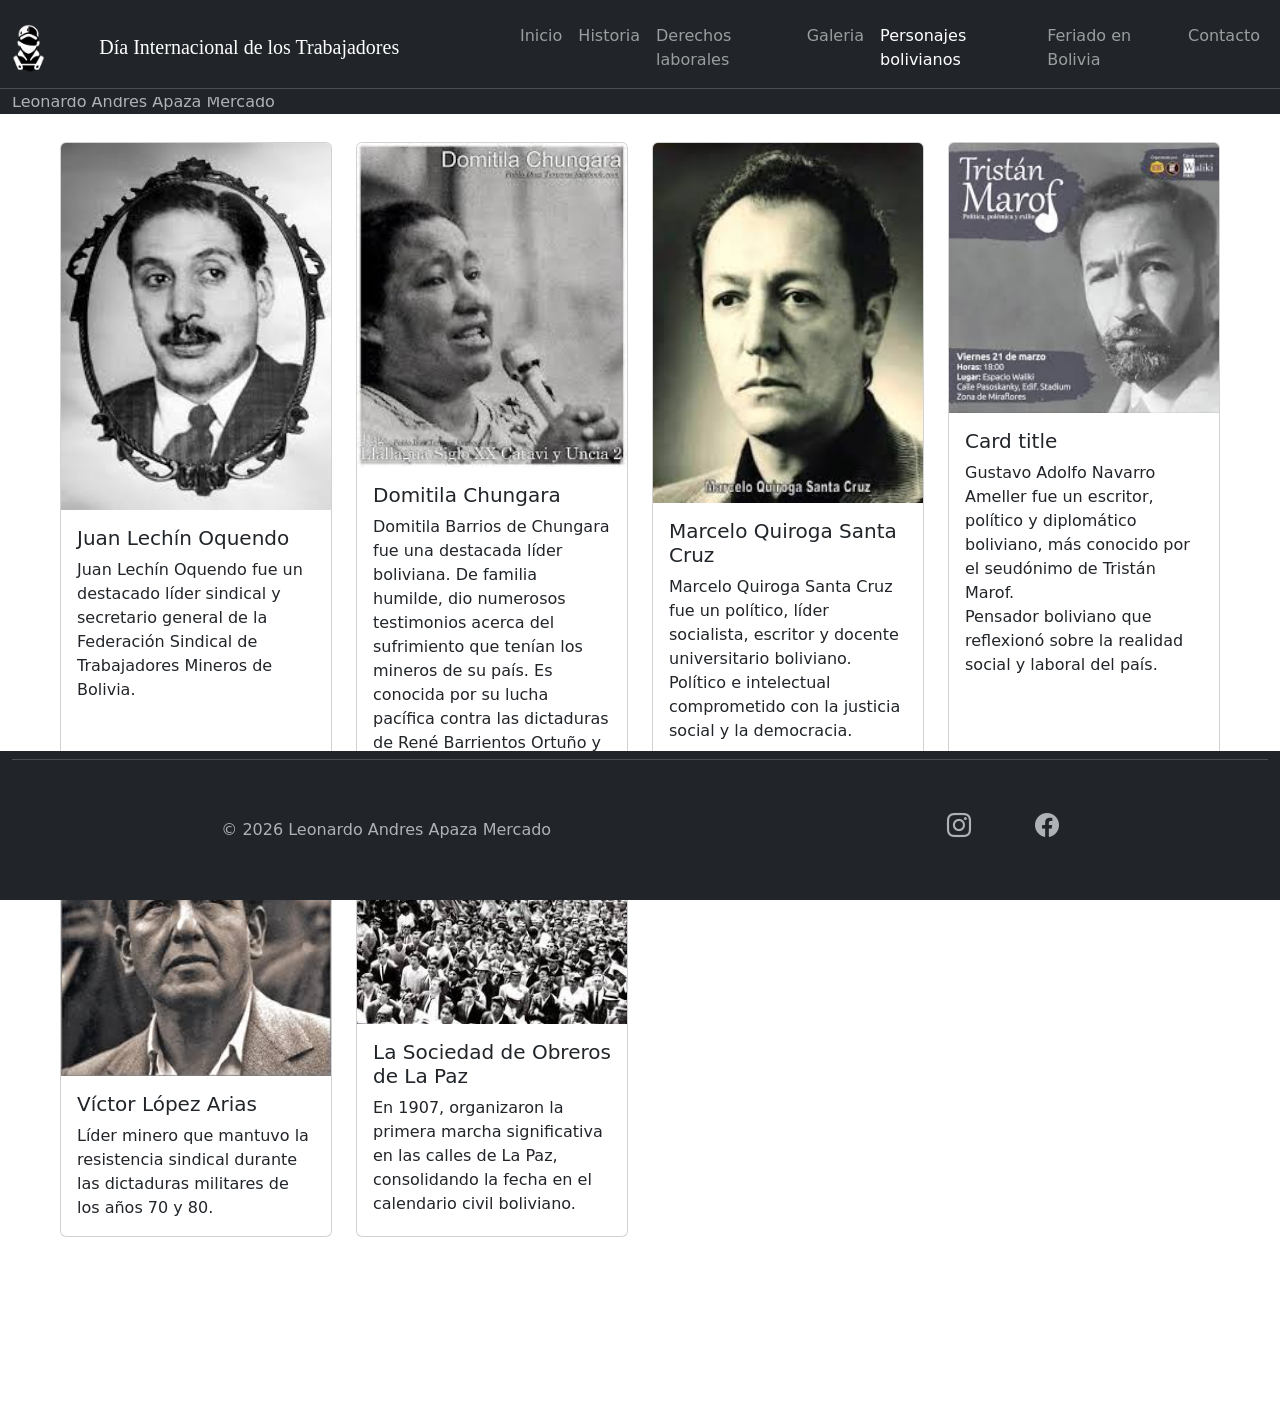
<file: pages/perbo.html>
<!doctype html>
<html lang="en">

<head>
  <meta charset="utf-8">
  <meta name="viewport" content="width=device-width, initial-scale=1">
  <title>Personajes bolivianos</title>
  <link href="https://cdn.jsdelivr.net/npm/bootstrap@5.3.8/dist/css/bootstrap.min.css" rel="stylesheet"
    integrity="sha384-sRIl4kxILFvY47J16cr9ZwB07vP4J8+LH7qKQnuqkuIAvNWLzeN8tE5YBujZqJLB" crossorigin="anonymous">
  <link rel="stylesheet" href="https://cdn.jsdelivr.net/npm/bootstrap-icons@1.11.3/font/bootstrap-icons.min.css">
  <link rel="stylesheet" href="../css/estilo.css">
</head>

<body>
  <script src="https://cdn.jsdelivr.net/npm/bootstrap@5.3.8/dist/js/bootstrap.bundle.min.js"
    integrity="sha384-FKyoEForCGlyvwx9Hj09JcYn3nv7wiPVlz7YYwJrWVcXK/BmnVDxM+D2scQbITxI"
    crossorigin="anonymous"></script>

  <nav class="navbar navbar-expand-lg bg-dark  border-body fixed-top" id="Inicio" data-bs-theme="dark">
    <div class="container-fluid border-bottom">
      <div class="pu">
        <a class="navbar-brand pe-sm-0 pe-md-5 a" href="#">
          <img src="../media/logo.png" alt="Logo" width="auto" height="70"
            class="d-inline-block align-text-center pe-sm-2 pe-md-5 a1">
          <span class="a2">Día Internacional de los Trabajadores</span>
        </a>

        <button class="navbar-toggler justify-content-end b" type="button" data-bs-toggle="collapse"
          data-bs-target="#navbarNav" aria-controls="navbarNav" aria-expanded="false" aria-label="Toggle navigation">
          <span class="navbar-toggler-icon"></span>
        </button>

      </div>

      <div class="collapse navbar-collapse" id="navbarNav">
        <ul class="navbar-nav ms-xl-auto">
          <li class="nav-item">
            <a class="nav-link" aria-current="page" href="../index.html">Inicio</a>
          </li>
          <li class="nav-item">
            <a class="nav-link" href="historia.html">Historia</a>
          </li>
          <li class="nav-item">
            <a class="nav-link" href="derela.html">Derechos laborales</a>
          </li>
          <li class="nav-item">
            <a class="nav-link" href="galeria.html">Galeria</a>
          </li>
          <li class="nav-item">
            <a class="nav-link  active" href="#Inicio">Personajes bolivianos</a>
          </li>
          <li class="nav-item">
            <a class="nav-link" href="feribo.html">Feriado en Bolivia</a>
          </li>
          <li class="nav-item">
            <a class="nav-link" href="contacto.html">Contacto</a>
          </li>
        </ul>
      </div>
    </div>

  </nav>


  <div class="container-fluid bg-dark" data-bs-theme="dark">
    <span class="fs-6 text-body-secondary">Leonardo Andres Apaza Mercado</span>
  </div>



  <div class="w row row-cols-1 row-cols-md-2 row-cols-md-2 row-cols-lg-3 row-cols-xl-4 g-4  m-5 mt-1 pb-5">

    <div class="col">
      <div class="card h-100">
        <img src="../media/31.jpeg" class="card-img-top ipe" alt="...">
        <div class="card-body">
          <h5 class="card-title">Juan Lechín Oquendo</h5>
          <p class="card-text">Juan Lechín Oquendo fue un destacado líder sindical y secretario general de la Federación
            Sindical de Trabajadores Mineros de Bolivia.</p>
        </div>
      </div>
    </div>
    <div class="col">
      <div class="card h-100">
        <img src="../media/4.jpeg" class="card-img-top ipe" alt="...">
        <div class="card-body">
          <h5 class="card-title">Domitila Chungara</h5>
          <p class="card-text">Domitila Barrios de Chungara fue una destacada líder boliviana. De familia humilde, dio
            numerosos testimonios acerca del sufrimiento que tenían los mineros de su país. Es conocida por su lucha
            pacífica contra las dictaduras de René Barrientos Ortuño y de Hugo Banzer Suárez.</p>
        </div>
      </div>
    </div>
    <div class="col">
      <div class="card h-100">
        <img src="../media/6.jpeg" class="card-img-top" alt="...">
        <div class="card-body">
          <h5 class="card-title">Marcelo Quiroga Santa Cruz</h5>
          <p class="card-text">Marcelo Quiroga Santa Cruz fue un político, líder socialista, escritor y docente
            universitario boliviano.
            <br>Político e intelectual comprometido con la justicia social y la democracia.
          </p>
        </div>
      </div>
    </div>
    <div class="col">
      <div class="card h-100">
        <img src="../media/5.jpeg" class="card-img-top" alt="...">
        <div class="card-body">
          <h5 class="card-title">Card title</h5>
          <p class="card-text">Gustavo Adolfo Navarro Ameller fue un escritor, político y diplomático boliviano, más
            conocido por el seudónimo de Tristán Marof.​
            <br> Pensador boliviano que reflexionó sobre la realidad social y laboral del país.
          </p>
        </div>
      </div>
    </div>

    <div class="col">
      <div class="card h-100">
        <img src="../media/2.jpeg" class="card-img-top" alt="...">
        <div class="card-body">
          <h5 class="card-title">Víctor López Arias</h5>
          <p class="card-text">Líder minero que mantuvo la resistencia sindical durante las dictaduras militares
            de los años 70 y 80.</p>
        </div>
      </div>
    </div>
    <div class="col">
      <div class="card h-100">
        <img src="../media/1.jpeg" class="card-img-top" alt="...">
        <div class="card-body">
          <h5 class="card-title">La Sociedad de Obreros de La Paz</h5>
          <p class="card-text">En 1907, organizaron la primera marcha significativa en las calles de La Paz,
            consolidando la fecha en el calendario civil boliviano.</p>
        </div>
      </div>
    </div>
  </div>

  <div class="container-fluid bg-dark fixed-bottom" data-bs-theme="dark">
    <footer class="d-flex flex-wrap flex-column flex-md-row justify-content-center 
    bg-dark align-items-center mt-2 py-md-5 py-sm-3 border-top" data-bs-theme="dark">
      <div class="col-md-4 d-flex align-items-center">
        <span class="pt-1 mb-3 mb-sm-1 text-body-secondary">© 2026 Leonardo Andres Apaza Mercado</span>
      </div>
      <ul class="nav mb-2 mb-sm-2 col-md-4 justify-content-end list-unstyled d-flex">
        <li class="ms-3 pe-md-5">
          <a class="text-body-secondary" href="#" aria-label="Instagram">
            <i class="bi bi-instagram" style="font-size: 24px;"></i>
          </a>
        </li>
        <li class="ms-3">
          <a class="text-body-secondary" href="#" aria-label="Facebook">
            <i class="bi bi-facebook" style="font-size: 24px;"></i>
          </a>
        </li>
      </ul>
    </footer>
  </div>
</body>

</html>
</file>
<file: css/estilo.css>
body{
    padding-top: 90px;
    padding-bottom: 80px;
}
.cont{
    
    display: flex;
    flex-direction: column;
    align-items: center;
    
    
}
.carousel {
    width: 100%;
    max-width: 900px;
}

.a2{
    font-family:'Times New Roman', Times, serif;
}
.pu{
    width: 100%;
    display: grid;
        grid-template-columns: 2fr 1fr;
        grid-template-areas: "a b";
    align-items: center;
}
.a 
{
    grid-area: a;
}
.b {
    grid-area: b;
    justify-self: end;
    height: 40px;
    width: 56px;
}
@media screen and (min-width: 1000px){
    .pu{
        display: grid;
        grid-template-columns: auto 0;
        max-width: 500px;
    }
    body{
        padding-bottom: 80px;
    }
}
@media screen and (max-width: 464px) {
    .pu {
        display: grid;
        grid-template-columns: 1fr 1fr;
        grid-template-areas: "a b";
        align-items: center;
    }
    .a {
        grid-area: a;
        display: grid;
        grid-template-columns: 1fr;
        grid-template-rows: auto auto;
        grid-template-areas: 
            "a1" 
            "a2";
        text-decoration: none;
    }
    .a1 {
        grid-area: a1;
        justify-self: center;
    }
    .a2 {
        grid-area: a2;
        text-align: center;
        font-size: 0.9rem;
    }
    .b {
        grid-area: b;
        justify-self: end;
    }
}
.ipe{
    max-height: 500px;
    object-fit: cover;
}
</file>
